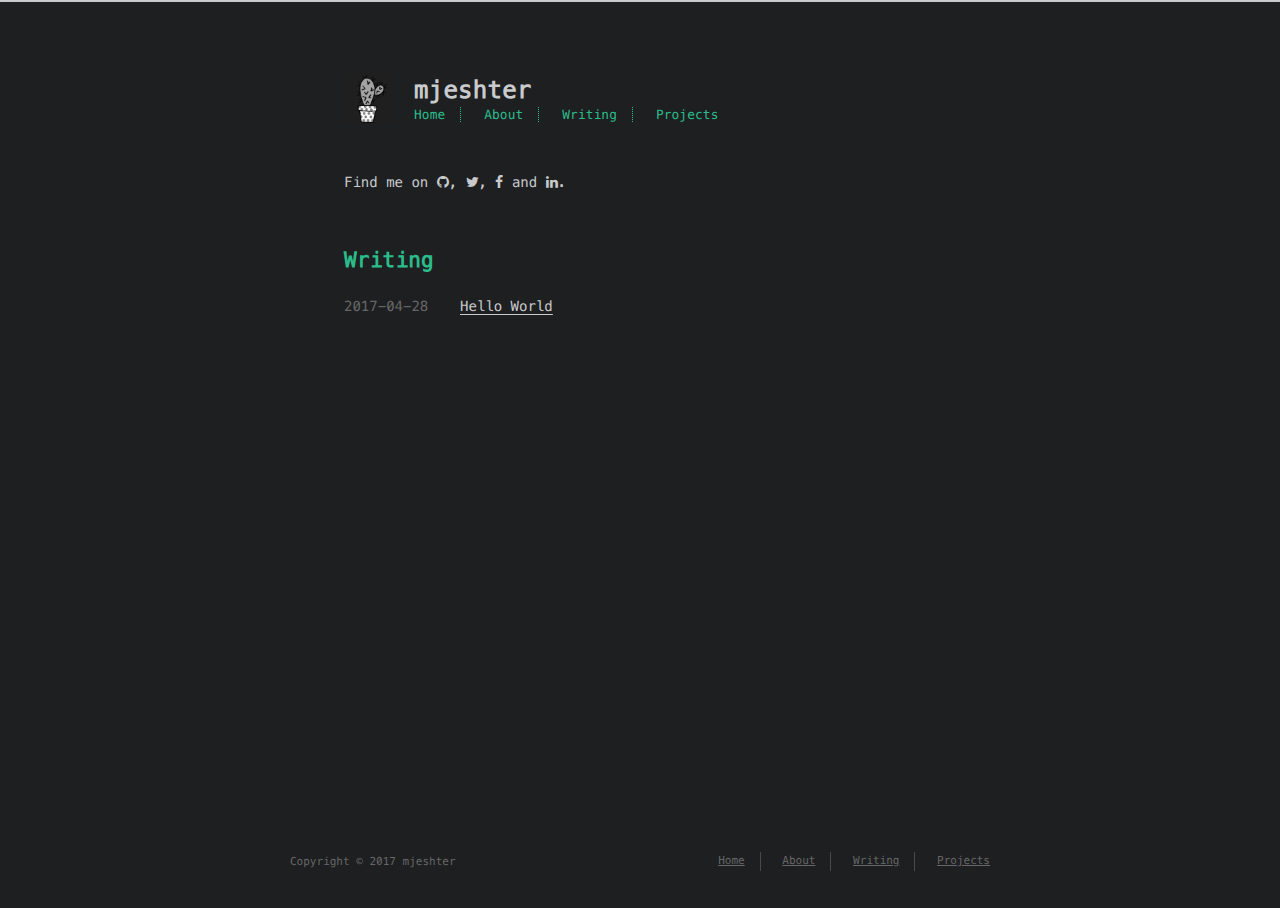
<file: index.html>
<!DOCTYPE html>
<html>
<head>
    <!-- so meta -->
    <meta charset="utf-8">
    <meta http-equiv="X-UA-Compatible" content="IE=edge">
    <meta name="HandheldFriendly" content="True">
    <meta name="viewport" content="width=device-width, initial-scale=1, maximum-scale=1" />
    <meta property="og:type" content="website">
<meta property="og:title" content="mjeshter">
<meta property="og:url" content="https://mjeshter.github.io/index.html">
<meta property="og:site_name" content="mjeshter">
<meta name="twitter:card" content="summary">
<meta name="twitter:title" content="mjeshter">
    
    
        
          
              <link rel="shortcut icon" href="/images/favicon.ico">
          
        
        
          
            <link rel="icon" type="image/png" href="/images/favicon-192x192.png" sizes="192x192">
          
        
        
          
            <link rel="apple-touch-icon" sizes="180x180" href="/images/apple-touch-icon.png">
          
        
    
    <!-- title -->
    <title>mjeshter</title>
    <!-- styles -->
    <link rel="stylesheet" href="/css/style.css">
    <!-- rss -->
    
    
</head>

<body>
    
    <div class="content index width mx-auto px2 my4">
        
          <header id="header">
  <a href="/">
  
    
      <div id="logo" style="background-image: url(/images/logo.png);"></div>
    
  
    <div id="title">
      <h1>mjeshter</h1>
    </div>
  </a>
  <div id="nav">
    <ul>
      <li class="icon">
        <a href="#"><i class="fa fa-bars fa-2x"></i></a>
      </li>
       
        <li><a href="/">Home</a></li>
       
        <li><a href="/about/">About</a></li>
       
        <li><a href="/archives/">Writing</a></li>
       
        <li><a href="http://github.com/aulon">Projects</a></li>
      
    </ul>
  </div>
</header>

        
        <section id="about">
  
  <p style="display: inline">
    
      Find me on
      <ul id="sociallinks">
        
          <li><a class="icon" target="_blank" href="/" title="github"><i class="fa fa-github"></i></a></li>
        
          <li><a class="icon" target="_blank" href="/" title="twitter"><i class="fa fa-twitter"></i></a></li>
        
          <li><a class="icon" target="_blank" href="/" title="facebook"><i class="fa fa-facebook"></i></a></li>
        
          <li><a class="icon" target="_blank" href="/" title="linkedin"><i class="fa fa-linkedin"></i></a></li>
        
      </ul>.
    
  </p>
</section>

<section id="writing">
  <span class="h1"><a href="/archives">Writing</a></span>
  <ul class="post-list">
    
      
    
    
      <li class="post-item">
        
    <div class="meta">
        <time datetime="2017-04-28T17:36:53.205Z" itemprop="datePublished">2017-04-28</time>
    </div>


        <span>
    
        <a class="" href="/2017/04/28/hello-world/">Hello World</a>
    


</span>
      </li>
    
  </ul>
  
</section>



    </div>
    
    <footer id="footer">
  <div class="footer-left">
    Copyright &copy; 2017 mjeshter
  </div>
  <div class="footer-right">
    <nav>
      <ul>
         
          <li><a href="/">Home</a></li>
         
          <li><a href="/about/">About</a></li>
         
          <li><a href="/archives/">Writing</a></li>
         
          <li><a href="http://github.com/aulon">Projects</a></li>
        
      </ul>
    </nav>
  </div>
</footer>

</body>
</html>
<!-- styles -->
<link rel="stylesheet" href="/lib/font-awesome/css/font-awesome.min.css">
<link rel="stylesheet" href="/lib/meslo-LG/styles.css">
<link rel="stylesheet" href="/lib/justified-gallery/justifiedGallery.min.css">


<!-- jquery -->
<script src="/lib/jquery/jquery.min.js"></script>
<script src="/lib/justified-gallery/jquery.justifiedGallery.min.js"></script>
<script src="/js/main.js"></script>
<!-- Google Analytics -->

    <script type="text/javascript">
        (function(i,s,o,g,r,a,m) {i['GoogleAnalyticsObject']=r;i[r]=i[r]||function() {
        (i[r].q=i[r].q||[]).push(arguments)},i[r].l=1*new Date();a=s.createElement(o),
        m=s.getElementsByTagName(o)[0];a.async=1;a.src=g;m.parentNode.insertBefore(a,m)
        })(window,document,'script','//www.google-analytics.com/analytics.js','ga');
        ga('create', 'UA-86660611-1', 'auto');
        ga('send', 'pageview');
    </script>

<!-- Disqus Comments -->
</file>
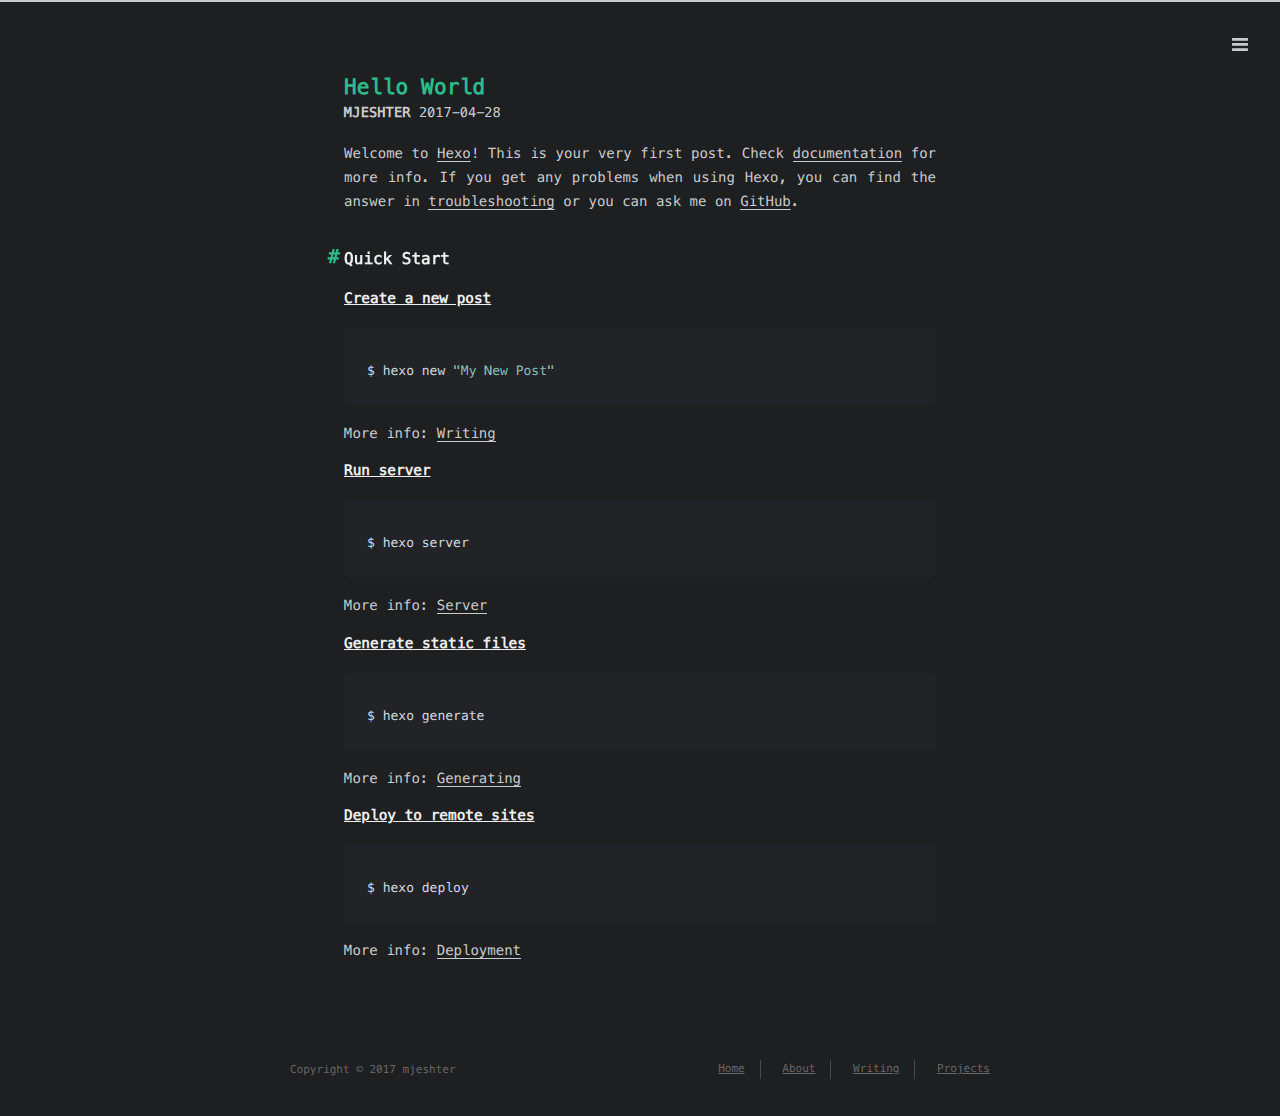
<file: 2017/04/28/hello-world/index.html>
<!DOCTYPE html>
<html>
<head>
    <!-- so meta -->
    <meta charset="utf-8">
    <meta http-equiv="X-UA-Compatible" content="IE=edge">
    <meta name="HandheldFriendly" content="True">
    <meta name="viewport" content="width=device-width, initial-scale=1, maximum-scale=1" />
    <meta name="description" content="Welcome to Hexo! This is your very first post. Check documentation for more info. If you get any problems when using Hexo, you can find the answer in troubleshooting or you can ask me on GitHub. Quick">
<meta name="keywords">
<meta property="og:type" content="article">
<meta property="og:title" content="Hello World">
<meta property="og:url" content="https://mjeshter.github.io/2017/04/28/hello-world/index.html">
<meta property="og:site_name" content="mjeshter">
<meta property="og:description" content="Welcome to Hexo! This is your very first post. Check documentation for more info. If you get any problems when using Hexo, you can find the answer in troubleshooting or you can ask me on GitHub. Quick">
<meta property="og:updated_time" content="2017-04-28T17:36:53.205Z">
<meta name="twitter:card" content="summary">
<meta name="twitter:title" content="Hello World">
<meta name="twitter:description" content="Welcome to Hexo! This is your very first post. Check documentation for more info. If you get any problems when using Hexo, you can find the answer in troubleshooting or you can ask me on GitHub. Quick">
    
    
        
          
              <link rel="shortcut icon" href="/images/favicon.ico">
          
        
        
          
            <link rel="icon" type="image/png" href="/images/favicon-192x192.png" sizes="192x192">
          
        
        
          
            <link rel="apple-touch-icon" sizes="180x180" href="/images/apple-touch-icon.png">
          
        
    
    <!-- title -->
    <title>Hello World</title>
    <!-- styles -->
    <link rel="stylesheet" href="/css/style.css">
    <!-- rss -->
    
    
</head>

<body>
    
      <div id="header-post">
  <a id="menu-icon" href="#"><i class="fa fa-bars fa-lg"></i></a>
  <a id="menu-icon-tablet" href="#"><i class="fa fa-bars fa-lg"></i></a>
  <a id="top-icon-tablet" href="#" onclick="$('html, body').animate({ scrollTop: 0 }, 'fast');" style="display:none;"><i class="fa fa-chevron-up fa-lg"></i></a>
  <span id="menu">
    <span id="nav">
      <ul>
         
          <li><a href="/">Home</a></li>
         
          <li><a href="/about/">About</a></li>
         
          <li><a href="/archives/">Writing</a></li>
         
          <li><a href="http://github.com/aulon">Projects</a></li>
        
      </ul>
    </span>
    <br/>
    <span id="actions">
      <ul>
        
        
        <li><a class="icon" href="#" onclick="$('html, body').animate({ scrollTop: 0 }, 'fast');"><i class="fa fa-chevron-up" aria-hidden="true" onmouseover='$("#i-top").toggle();' onmouseout='$("#i-top").toggle();'></i></a></li>
        <li><a class="icon" href="#"><i class="fa fa-share-alt" aria-hidden="true" onmouseover='$("#i-share").toggle();' onmouseout='$("#i-share").toggle();' onclick='$("#share").toggle();return false;'></i></a></li>
      </ul>
      <span id="i-prev" class="info" style="display:none;">Previous post</span>
      <span id="i-next" class="info" style="display:none;">Next post</span>
      <span id="i-top" class="info" style="display:none;">Back to top</span>
      <span id="i-share" class="info" style="display:none;">Share post</span>
    </span>
    <br/>
    <div id="share" style="display: none">
      <ul>
  <li><a class="icon" href="http://www.facebook.com/sharer.php?u=https://mjeshter.github.io/2017/04/28/hello-world/"><i class="fa fa-facebook " aria-hidden="true"></i></a></li>
  <li><a class="icon" href="https://twitter.com/share?url=https://mjeshter.github.io/2017/04/28/hello-world/&text=Hello World"><i class="fa fa-twitter " aria-hidden="true"></i></a></li>
  <li><a class="icon" href="http://www.linkedin.com/shareArticle?url=https://mjeshter.github.io/2017/04/28/hello-world/&title=Hello World"><i class="fa fa-linkedin " aria-hidden="true"></i></a></li>
  <li><a class="icon" href="https://pinterest.com/pin/create/bookmarklet/?url=https://mjeshter.github.io/2017/04/28/hello-world/&is_video=false&description=Hello World"><i class="fa fa-pinterest " aria-hidden="true"></i></a></li>
  <li><a class="icon" href="mailto:?subject=Hello World&body=Check out this article: https://mjeshter.github.io/2017/04/28/hello-world/"><i class="fa fa-envelope " aria-hidden="true"></i></a></li>
  <li><a class="icon" href="https://getpocket.com/save?url=https://mjeshter.github.io/2017/04/28/hello-world/&title=Hello World"><i class="fa fa-get-pocket " aria-hidden="true"></i></a></li>
  <li><a class="icon" href="http://reddit.com/submit?url=https://mjeshter.github.io/2017/04/28/hello-world/&title=Hello World"><i class="fa fa-reddit " aria-hidden="true"></i></a></li>
  <li><a class="icon" href="http://www.stumbleupon.com/submit?url=https://mjeshter.github.io/2017/04/28/hello-world/&title=Hello World"><i class="fa fa-stumbleupon " aria-hidden="true"></i></a></li>
  <li><a class="icon" href="http://digg.com/submit?url=https://mjeshter.github.io/2017/04/28/hello-world/&title=Hello World"><i class="fa fa-digg " aria-hidden="true"></i></a></li>
  <li><a class="icon" href="http://www.tumblr.com/share/link?url=https://mjeshter.github.io/2017/04/28/hello-world/&name=Hello World&description="><i class="fa fa-tumblr " aria-hidden="true"></i></a></li>
</ul>

    </div>
    <div id="toc">
      <ol class="toc"><li class="toc-item toc-level-2"><a class="toc-link" href="#Quick-Start"><span class="toc-number">1.</span> <span class="toc-text">Quick Start</span></a><ol class="toc-child"><li class="toc-item toc-level-3"><a class="toc-link" href="#Create-a-new-post"><span class="toc-number">1.1.</span> <span class="toc-text">Create a new post</span></a></li><li class="toc-item toc-level-3"><a class="toc-link" href="#Run-server"><span class="toc-number">1.2.</span> <span class="toc-text">Run server</span></a></li><li class="toc-item toc-level-3"><a class="toc-link" href="#Generate-static-files"><span class="toc-number">1.3.</span> <span class="toc-text">Generate static files</span></a></li><li class="toc-item toc-level-3"><a class="toc-link" href="#Deploy-to-remote-sites"><span class="toc-number">1.4.</span> <span class="toc-text">Deploy to remote sites</span></a></li></ol></li></ol>
    </div>
  </span>
</div>

    
    <div class="content index width mx-auto px2 my4">
        
        <article class="post" itemscope itemtype="http://schema.org/BlogPosting">
  <header>
    
    <h1 class="posttitle" itemprop="name headline">
        Hello World
    </h1>



    <div class="meta">
      <span class="author" itemprop="author" itemscope itemtype="http://schema.org/Person">
        <span itemprop="name">mjeshter</span>
      </span>
      
    <div class="postdate">
        <time datetime="2017-04-28T17:36:53.205Z" itemprop="datePublished">2017-04-28</time>
    </div>


      

    </div>
  </header>
  

  <div class="content" itemprop="articleBody">
    <p>Welcome to <a href="https://hexo.io/" target="_blank" rel="external">Hexo</a>! This is your very first post. Check <a href="https://hexo.io/docs/" target="_blank" rel="external">documentation</a> for more info. If you get any problems when using Hexo, you can find the answer in <a href="https://hexo.io/docs/troubleshooting.html" target="_blank" rel="external">troubleshooting</a> or you can ask me on <a href="https://github.com/hexojs/hexo/issues" target="_blank" rel="external">GitHub</a>.</p>
<h2 id="Quick-Start"><a href="#Quick-Start" class="headerlink" title="Quick Start"></a>Quick Start</h2><h3 id="Create-a-new-post"><a href="#Create-a-new-post" class="headerlink" title="Create a new post"></a>Create a new post</h3><figure class="highlight bash"><table><tr><td class="gutter"><pre><div class="line">1</div></pre></td><td class="code"><pre><div class="line">$ hexo new <span class="string">"My New Post"</span></div></pre></td></tr></table></figure>
<p>More info: <a href="https://hexo.io/docs/writing.html" target="_blank" rel="external">Writing</a></p>
<h3 id="Run-server"><a href="#Run-server" class="headerlink" title="Run server"></a>Run server</h3><figure class="highlight bash"><table><tr><td class="gutter"><pre><div class="line">1</div></pre></td><td class="code"><pre><div class="line">$ hexo server</div></pre></td></tr></table></figure>
<p>More info: <a href="https://hexo.io/docs/server.html" target="_blank" rel="external">Server</a></p>
<h3 id="Generate-static-files"><a href="#Generate-static-files" class="headerlink" title="Generate static files"></a>Generate static files</h3><figure class="highlight bash"><table><tr><td class="gutter"><pre><div class="line">1</div></pre></td><td class="code"><pre><div class="line">$ hexo generate</div></pre></td></tr></table></figure>
<p>More info: <a href="https://hexo.io/docs/generating.html" target="_blank" rel="external">Generating</a></p>
<h3 id="Deploy-to-remote-sites"><a href="#Deploy-to-remote-sites" class="headerlink" title="Deploy to remote sites"></a>Deploy to remote sites</h3><figure class="highlight bash"><table><tr><td class="gutter"><pre><div class="line">1</div></pre></td><td class="code"><pre><div class="line">$ hexo deploy</div></pre></td></tr></table></figure>
<p>More info: <a href="https://hexo.io/docs/deployment.html" target="_blank" rel="external">Deployment</a></p>

  </div>
</article>



    </div>
    
      <div id="footer-post-container">
  <div id="footer-post">

    <div id="nav-footer" style="display: none">
      <ul>
         
          <li><a href="/">Home</a></li>
         
          <li><a href="/about/">About</a></li>
         
          <li><a href="/archives/">Writing</a></li>
         
          <li><a href="http://github.com/aulon">Projects</a></li>
        
      </ul>
    </div>

    <div id="toc-footer" style="display: none">
      <ol class="toc"><li class="toc-item toc-level-2"><a class="toc-link" href="#Quick-Start"><span class="toc-number">1.</span> <span class="toc-text">Quick Start</span></a><ol class="toc-child"><li class="toc-item toc-level-3"><a class="toc-link" href="#Create-a-new-post"><span class="toc-number">1.1.</span> <span class="toc-text">Create a new post</span></a></li><li class="toc-item toc-level-3"><a class="toc-link" href="#Run-server"><span class="toc-number">1.2.</span> <span class="toc-text">Run server</span></a></li><li class="toc-item toc-level-3"><a class="toc-link" href="#Generate-static-files"><span class="toc-number">1.3.</span> <span class="toc-text">Generate static files</span></a></li><li class="toc-item toc-level-3"><a class="toc-link" href="#Deploy-to-remote-sites"><span class="toc-number">1.4.</span> <span class="toc-text">Deploy to remote sites</span></a></li></ol></li></ol>
    </div>

    <div id="share-footer" style="display: none">
      <ul>
  <li><a class="icon" href="http://www.facebook.com/sharer.php?u=https://mjeshter.github.io/2017/04/28/hello-world/"><i class="fa fa-facebook fa-lg" aria-hidden="true"></i></a></li>
  <li><a class="icon" href="https://twitter.com/share?url=https://mjeshter.github.io/2017/04/28/hello-world/&text=Hello World"><i class="fa fa-twitter fa-lg" aria-hidden="true"></i></a></li>
  <li><a class="icon" href="http://www.linkedin.com/shareArticle?url=https://mjeshter.github.io/2017/04/28/hello-world/&title=Hello World"><i class="fa fa-linkedin fa-lg" aria-hidden="true"></i></a></li>
  <li><a class="icon" href="https://pinterest.com/pin/create/bookmarklet/?url=https://mjeshter.github.io/2017/04/28/hello-world/&is_video=false&description=Hello World"><i class="fa fa-pinterest fa-lg" aria-hidden="true"></i></a></li>
  <li><a class="icon" href="mailto:?subject=Hello World&body=Check out this article: https://mjeshter.github.io/2017/04/28/hello-world/"><i class="fa fa-envelope fa-lg" aria-hidden="true"></i></a></li>
  <li><a class="icon" href="https://getpocket.com/save?url=https://mjeshter.github.io/2017/04/28/hello-world/&title=Hello World"><i class="fa fa-get-pocket fa-lg" aria-hidden="true"></i></a></li>
  <li><a class="icon" href="http://reddit.com/submit?url=https://mjeshter.github.io/2017/04/28/hello-world/&title=Hello World"><i class="fa fa-reddit fa-lg" aria-hidden="true"></i></a></li>
  <li><a class="icon" href="http://www.stumbleupon.com/submit?url=https://mjeshter.github.io/2017/04/28/hello-world/&title=Hello World"><i class="fa fa-stumbleupon fa-lg" aria-hidden="true"></i></a></li>
  <li><a class="icon" href="http://digg.com/submit?url=https://mjeshter.github.io/2017/04/28/hello-world/&title=Hello World"><i class="fa fa-digg fa-lg" aria-hidden="true"></i></a></li>
  <li><a class="icon" href="http://www.tumblr.com/share/link?url=https://mjeshter.github.io/2017/04/28/hello-world/&name=Hello World&description="><i class="fa fa-tumblr fa-lg" aria-hidden="true"></i></a></li>
</ul>

    </div>

    <div id="actions-footer">
      <ul>
        <li id="toc"><a class="icon" href="#" onclick='$("#toc-footer").toggle();return false;'><i class="fa fa-list fa-lg" aria-hidden="true"></i> TOC</a></li>
        <li id="share"><a class="icon" href="#" onclick='$("#share-footer").toggle();return false;'><i class="fa fa-share-alt fa-lg" aria-hidden="true"></i> Share</a></li>
        <li id="top" style="display:none"><a class="icon" href="#" onclick="$('html, body').animate({ scrollTop: 0 }, 'fast');"><i class="fa fa-chevron-up fa-lg" aria-hidden="true"></i> Top</a></li>
        <li id="menu"><a class="icon" href="#" onclick='$("#nav-footer").toggle();return false;'><i class="fa fa-bars fa-lg" aria-hidden="true"></i> Menu</a></li>
      </ul>
    </div>

  </div>
</div>

    
    <footer id="footer">
  <div class="footer-left">
    Copyright &copy; 2017 mjeshter
  </div>
  <div class="footer-right">
    <nav>
      <ul>
         
          <li><a href="/">Home</a></li>
         
          <li><a href="/about/">About</a></li>
         
          <li><a href="/archives/">Writing</a></li>
         
          <li><a href="http://github.com/aulon">Projects</a></li>
        
      </ul>
    </nav>
  </div>
</footer>

</body>
</html>
<!-- styles -->
<link rel="stylesheet" href="/lib/font-awesome/css/font-awesome.min.css">
<link rel="stylesheet" href="/lib/meslo-LG/styles.css">
<link rel="stylesheet" href="/lib/justified-gallery/justifiedGallery.min.css">


<!-- jquery -->
<script src="/lib/jquery/jquery.min.js"></script>
<script src="/lib/justified-gallery/jquery.justifiedGallery.min.js"></script>
<script src="/js/main.js"></script>
<!-- Google Analytics -->

    <script type="text/javascript">
        (function(i,s,o,g,r,a,m) {i['GoogleAnalyticsObject']=r;i[r]=i[r]||function() {
        (i[r].q=i[r].q||[]).push(arguments)},i[r].l=1*new Date();a=s.createElement(o),
        m=s.getElementsByTagName(o)[0];a.async=1;a.src=g;m.parentNode.insertBefore(a,m)
        })(window,document,'script','//www.google-analytics.com/analytics.js','ga');
        ga('create', 'UA-86660611-1', 'auto');
        ga('send', 'pageview');
    </script>

<!-- Disqus Comments -->
</file>
<file: css/style.css>
<<<<<<< HEAD
.inline {
  display: inline;
}
.block {
  display: block;
}
.inline-block {
  display: inline-block;
}
.table {
  display: table;
}
.table-cell {
  display: table-cell;
}
.overflow-hidden {
  overflow: hidden;
}
.overflow-scroll {
  overflow: scroll;
}
.overflow-auto {
  overflow: auto;
}
.clearfix:before,
.clearfix:after {
  content: " ";
  display: table;
}
.clearfix:after {
  clear: both;
}
.left {
  float: left;
}
.right {
  float: right;
}
.fit {
  max-width: 100%;
}
.truncate {
  display: inline-block;
  white-space: nowrap;
  overflow: hidden;
  text-overflow: ellipsis;
}
.max-width-1 {
  max-width: 24rem;
}
.max-width-2 {
  max-width: 32rem;
}
.max-width-3 {
  max-width: 48rem;
}
.max-width-4 {
  max-width: 64rem;
}
.border-box {
  box-sizing: border-box;
}
.m0 {
  margin: 0;
}
.mt0 {
  margin-top: 0;
}
.mr0 {
  margin-right: 0;
}
.mb0 {
  margin-bottom: 0;
}
.ml0 {
  margin-left: 0;
}
.mx0 {
  margin-left: 0;
  margin-right: 0;
}
.my0 {
  margin-top: 0;
  margin-bottom: 0;
}
.m1 {
  margin: 0.5rem;
}
.mt1 {
  margin-top: 0.5rem;
}
.mr1 {
  margin-right: 0.5rem;
}
.mb1 {
  margin-bottom: 0.5rem;
}
.ml1 {
  margin-left: 0.5rem;
}
.mx1 {
  margin-left: 0.5rem;
  margin-right: 0.5rem;
}
.my1 {
  margin-top: 0.5rem;
  margin-bottom: 0.5rem;
}
.m2 {
  margin: 1rem;
}
.mt2 {
  margin-top: 1rem;
}
.mr2 {
  margin-right: 1rem;
}
.mb2 {
  margin-bottom: 1rem;
}
.ml2 {
  margin-left: 1rem;
}
.mx2 {
  margin-left: 1rem;
  margin-right: 1rem;
}
.my2 {
  margin-top: 1rem;
  margin-bottom: 1rem;
}
.m3 {
  margin: 2rem;
}
.mt3 {
  margin-top: 2rem;
}
.mr3 {
  margin-right: 2rem;
}
.mb3 {
  margin-bottom: 2rem;
}
.ml3 {
  margin-left: 2rem;
}
.mx3 {
  margin-left: 2rem;
  margin-right: 2rem;
}
.my3 {
  margin-top: 2rem;
  margin-bottom: 2rem;
}
.m4 {
  margin: 4rem;
}
.mt4 {
  margin-top: 4rem;
}
.mr4 {
  margin-right: 4rem;
}
.mb4 {
  margin-bottom: 4rem;
}
.ml4 {
  margin-left: 4rem;
}
.mx4 {
  margin-left: 4rem;
  margin-right: 4rem;
}
.my4 {
  margin-top: 4rem;
  margin-bottom: 4rem;
}
.mxn1 {
  margin-left: -0.5rem;
  margin-right: -0.5rem;
}
.mxn2 {
  margin-left: -1rem;
  margin-right: -1rem;
}
.mxn3 {
  margin-left: -2rem;
  margin-right: -2rem;
}
.mxn4 {
  margin-left: -4rem;
  margin-right: -4rem;
}
.ml-auto {
  margin-left: auto;
}
.mr-auto {
  margin-right: auto;
}
.mx-auto {
  margin-left: auto;
  margin-right: auto;
}
.p0 {
  padding: 0;
}
.pt0 {
  padding-top: 0;
}
.pr0 {
  padding-right: 0;
}
.pb0 {
  padding-bottom: 0;
}
.pl0 {
  padding-left: 0;
}
.px0 {
  padding-left: 0;
  padding-right: 0;
}
.py0 {
  padding-top: 0;
  padding-bottom: 0;
}
.p1 {
  padding: 0.5rem;
}
.pt1 {
  padding-top: 0.5rem;
}
.pr1 {
  padding-right: 0.5rem;
}
.pb1 {
  padding-bottom: 0.5rem;
}
.pl1 {
  padding-left: 0.5rem;
}
.py1 {
  padding-top: 0.5rem;
  padding-bottom: 0.5rem;
}
.px1 {
  padding-left: 0.5rem;
  padding-right: 0.5rem;
}
.p2 {
  padding: 1rem;
}
.pt2 {
  padding-top: 1rem;
}
.pr2 {
  padding-right: 1rem;
}
.pb2 {
  padding-bottom: 1rem;
}
.pl2 {
  padding-left: 1rem;
}
.py2 {
  padding-top: 1rem;
  padding-bottom: 1rem;
}
.px2 {
  padding-left: 1rem;
  padding-right: 1rem;
}
.p3 {
  padding: 2rem;
}
.pt3 {
  padding-top: 2rem;
}
.pr3 {
  padding-right: 2rem;
}
.pb3 {
  padding-bottom: 2rem;
}
.pl3 {
  padding-left: 2rem;
}
.py3 {
  padding-top: 2rem;
  padding-bottom: 2rem;
}
.px3 {
  padding-left: 2rem;
  padding-right: 2rem;
}
.p4 {
  padding: 4rem;
}
.pt4 {
  padding-top: 4rem;
}
.pr4 {
  padding-right: 4rem;
}
.pb4 {
  padding-bottom: 4rem;
}
.pl4 {
  padding-left: 4rem;
}
.py4 {
  padding-top: 4rem;
  padding-bottom: 4rem;
}
.px4 {
  padding-left: 4rem;
  padding-right: 4rem;
}
.content h1,
.content .h1 {
  letter-spacing: 0.01em;
  font-size: 1.5em;
  font-style: normal;
  font-weight: 700;
  color: #2bbc8a;
  margin-top: 3rem;
  margin-bottom: 1rem;
  display: block;
  -moz-osx-font-smoothing: grayscale;
  -webkit-font-smoothing: antialiased;
}
.content h2,
.content .h2 {
  position: relative;
  font-size: 1rem;
  font-weight: bold;
  text-transform: none;
  letter-spacing: normal;
  margin-top: 2rem;
  margin-bottom: 0.5rem;
  color: #eee;
  display: block;
}
.content h3 {
  font-size: 0.9rem;
  font-weight: bold;
  text-decoration: underline;
  color: #eee;
}
.content h4,
.content h5,
.content h6 {
  font-size: 0.9rem;
  font-weight: normal;
  color: #ccc;
  border-bottom: 1px dashed #ccc;
  display: inline;
  text-decoration: none;
}
.content h3,
.content h4,
.content h5,
.content h6 {
  margin-top: 0.9rem;
  margin-bottom: 0.5rem;
}
.content hr {
  border: 1px dashed #ccc;
}
.content strong {
  font-weight: bold;
}
.content em,
.content cite {
  font-style: italic;
}
.content sup,
.content sub {
  font-size: 0.75em;
  line-height: 0;
  position: relative;
  vertical-align: baseline;
}
.content sup {
  top: -0.5em;
}
.content sub {
  bottom: -0.2em;
}
.content small {
  font-size: 0.85em;
}
.content acronym,
.content abbr {
  border-bottom: 1px dotted;
}
.content ul,
.content ol,
.content dl {
  line-height: 1.725;
}
.content ul ul,
.content ol ul,
.content ul ol,
.content ol ol {
  margin-top: 0;
  margin-bottom: 0;
}
.content ol {
  list-style: decimal;
}
.content dt {
  font-weight: bold;
}
.content table {
  width: 100%;
  font-size: 12px;
  border-collapse: collapse;
  text-align: left;
}
.content th {
  font-size: 13px;
  font-weight: bold;
  color: #eee;
  border-bottom: 1px dashed #ccc;
  padding: 8px 8px;
}
.content td {
  border-bottom: none;
  padding: 9px 8px 0px 8px;
}
*,
*:before,
*:after {
  box-sizing: border-box;
}
html {
  height: 100%;
  border-top: 2px solid #c9cacc;
  -webkit-text-size-adjust: 100%;
  -ms-text-size-adjust: 100%;
}
body {
  color: #c9cacc;
  background-color: #1d1f21;
  font-size: 14px;
  font-family: "Menlo", "Meslo LG", monospace;
  font-weight: 400;
  line-height: 1.725;
  text-rendering: geometricPrecision;
  min-height: 100%;
  display: flex;
  flex-direction: column;
  -moz-osx-font-smoothing: grayscale;
  -webkit-font-smoothing: antialiased;
}
.content {
  flex: 1;
}
.content p {
  -moz-hyphens: auto;
  -ms-hyphens: auto;
  -webkit-hyphens: auto;
  hyphens: auto;
}
.content pre,
.content code {
  -moz-hyphens: manual;
  -ms-hyphens: manual;
  -webkit-hyphens: manual;
  hyphens: manual;
}
.content a {
  text-decoration: none;
  color: #c9cacc;
  background-repeat: repeat-x;
  background-position: bottom;
  background-size: 100% 6px;
  background-image: linear-gradient(transparent, transparent 5px, #c9cacc 5px, #c9cacc);
}
.content a:hover {
  background-image: linear-gradient(transparent, transparent 4px, #d480aa 4px, #d480aa);
}
.content a.icon {
  background: none;
}
.content a.icon:hover {
  color: #d480aa;
}
.content h1 a,
.content .h1 a,
.content h2 a,
.content h3 a,
.content h4 a,
.content h5 a,
.content h6 a {
  color: inherit;
  text-decoration: none;
  background: none;
}
.content h1 a:hover,
.content .h1 a:hover,
.content h2 a:hover,
.content h3 a:hover,
.content h4 a:hover,
.content h5 a:hover,
.content h6 a:hover {
  background-repeat: repeat-x;
  background-position: bottom;
  background-size: 100% 6px;
  background-image: linear-gradient(transparent, transparent 6px, #d480aa 6px, #d480aa);
}
@media (min-width: 540px) {
  .image-wrap {
    flex-direction: row;
    margin-bottom: 2rem;
  }
  .image-wrap .image-block {
    margin-right: 2rem;
    flex: 1 0 35%;
  }
  .image-wrap p {
    flex: 1 0 65%;
  }
}
.width {
  width: 100%;
  max-width: 39rem;
}
@media (max-width: 480px) {
  .px3 {
    padding-left: 1rem;
    padding-right: 1rem;
  }
  .my4 {
    margin-top: 2rem;
    margin-bottom: 2rem;
  }
}
@media (min-width: 480px) {
  p {
    text-align: justify;
  }
}
#header {
  max-width: 710px;
  width: 100%;
  margin: 0 auto 3rem auto;
}
#header h1,
#header .h1 {
  letter-spacing: 0.01em;
  font-size: 1.5rem;
  line-height: 2rem;
  font-style: normal;
  font-weight: 700;
  color: #c9cacc;
  margin-top: 0;
  margin-bottom: 0;
  -moz-osx-font-smoothing: grayscale;
  -webkit-font-smoothing: antialiased;
}
#header a {
  color: inherit;
  text-decoration: none;
  background: none;
}
#header #logo {
  display: inline-block;
  float: left;
  margin-right: 20px;
  width: 50px;
  height: 50px;
  background-repeat: no-repeat;
  background-size: 50px 50px;
  border-radius: 5px;
  -webkit-filter: grayscale(100%);
  filter: grayscale(100%);
}
#header #nav {
  letter-spacing: 0.01em;
  font-size: 0.8rem;
  font-style: normal;
  font-weight: 200;
  color: #2bbc8a;
}
#header #nav ul {
  list-style-type: none;
  margin: 0;
  padding: 0;
  line-height: 15px;
}
#header #nav ul a {
  margin-right: 15px;
  color: color-accent;
}
#header #nav ul a:hover {
  background-repeat: repeat-x;
  background-position: bottom;
  background-size: 100% 6px;
  background-image: linear-gradient(transparent, transparent 5px, #2bbc8a 5px, #2bbc8a);
}
#header #nav ul li {
  display: inline-block;
  vertical-align: middle;
  margin-right: 15px;
  border-right: 1px dotted #2bbc8a;
}
#header #nav ul .icon {
  display: none;
}
#header #nav ul li:last-child {
  border-right: 0;
  margin-right: 0;
}
#header #nav ul li:last-child a {
  margin-right: 0;
}
#header:hover #logo {
  -webkit-filter: none;
  filter: none;
}
@media screen and (max-width: 480px) {
  #header #title {
    padding-top: 9px;
    padding-bottom: 9px;
  }
  #header #nav ul a:hover {
    background: none;
  }
  #header #nav ul li {
    display: none;
    border-right: 0;
  }
  #header #nav ul li.icon {
    display: inline-block;
    position: absolute;
    top: 55px;
    right: 1rem;
  }
  #header #nav ul.responsive li {
    display: block;
  }
  #header #nav li:not(:first-child) {
    padding-top: 1rem;
    padding-left: 70px;
    font-size: 1rem;
  }
}
#header-post {
  position: fixed;
  top: 2rem;
  right: 2rem;
  display: inline-block;
  float: right;
}
#header-post a {
  color: inherit;
  text-decoration: none;
  background: none;
}
#header-post a.icon {
  background: none;
}
#header-post a.icon:hover {
  color: #d480aa;
}
#header-post ol {
  list-style-type: none;
}
#header-post ul {
  list-style-type: none;
  margin: 0;
  padding: 0;
  display: inline-block;
}
#header-post ul li {
  margin-right: 15px;
  display: inline-block;
  vertical-align: middle;
}
#header-post ul li:last-child {
  margin-right: 0;
}
#header-post #menu-icon {
  float: right;
  margin-left: 15px;
}
#header-post #menu-icon:hover {
  color: #2bbc8a;
}
#header-post #menu-icon-tablet {
  float: right;
  margin-left: 15px;
}
#header-post #menu-icon-tablet:hover {
  color: #2bbc8a;
}
#header-post #top-icon-tablet {
  margin-left: 15px;
  bottom: 2rem;
  right: 2rem;
  position: fixed;
}
#header-post #top-icon-tablet:hover {
  color: #2bbc8a;
}
#header-post .active {
  color: #2bbc8a;
}
#header-post #menu {
  visibility: hidden;
}
#header-post #nav {
  letter-spacing: 0.01em;
  font-size: 0.8rem;
  font-style: normal;
  font-weight: 200;
  color: #2bbc8a;
}
#header-post #nav ul {
  line-height: 15px;
}
#header-post #nav ul a {
  margin-right: 15px;
  color: color-accent;
}
#header-post #nav ul a:hover {
  background-repeat: repeat-x;
  background-position: bottom;
  background-size: 100% 6px;
  background-image: linear-gradient(transparent, transparent 5px, #2bbc8a 5px, #2bbc8a);
}
#header-post #nav ul li {
  border-right: 1px dotted #2bbc8a;
}
#header-post #nav ul li:last-child {
  border-right: 0;
  margin-right: 0;
}
#header-post #nav ul li:last-child a {
  margin-right: 0;
}
#header-post #actions {
  float: right;
  margin-top: 2rem;
  width: 100%;
  text-align: right;
}
#header-post #actions ul {
  display: block;
}
#header-post #actions .info {
  display: block;
  font-style: italic;
}
#header-post #share {
  clear: both;
  text-align: right;
  padding-top: 1rem;
}
#header-post #share li {
  margin: 0;
  display: block;
}
#header-post #toc {
  clear: both;
  text-align: right;
  padding-top: 1rem;
  max-width: 20em;
  float: right;
}
#header-post #toc a:hover {
  color: #d480aa;
}
#header-post #toc .toc-level-1 > .toc-link {
  display: none;
}
#header-post #toc .toc-level-2 {
  font-size: 0.8rem;
  color: #c9cacc;
}
#header-post #toc .toc-level-2:before {
  content: "#";
  color: #2bbc8a;
}
#header-post #toc .toc-level-3 {
  font-size: 0.7rem;
  color: #b3b3b3;
}
#header-post #toc .toc-level-4 {
  font-size: 0.4rem;
  color: #666;
}
#header-post #toc .toc-level-5 {
  display: none;
}
#header-post #toc .toc-level-6 {
  display: none;
}
#header-post #toc .toc-number {
  display: none;
}
@media screen and (max-width: 500px) {
  #header-post {
    display: none;
  }
}
@media screen and (max-width: 900px) {
  #header-post #menu-icon {
    display: none;
  }
  #header-post #actions {
    display: none;
  }
}
@media screen and (max-width: 1199px) {
  #header-post #toc {
    display: none;
  }
}
@media screen and (min-width: 900px) {
  #header-post #menu-icon-tablet {
    display: none !important;
  }
  #header-post #top-icon-tablet {
    display: none !important;
  }
}
@media screen and (min-width: 1199px) {
  #header-post #actions {
    width: auto;
  }
  #header-post #actions ul {
    display: inline-block;
    float: right;
  }
  #header-post #actions .info {
    float: left;
    margin-right: 2rem;
    font-style: italic;
    display: inline;
  }
}
#footer-post {
  bottom: 0;
  left: 0;
  right: 0;
  position: fixed;
  transition: opacity 0.2s;
  width: 100%;
  z-index: 5000000;
  background: #212326;
  border-top: 1px solid #666673;
}
#footer-post a {
  color: inherit;
  text-decoration: none;
  background: none;
}
#footer-post a.icon {
  background: none;
}
#footer-post a.icon:hover {
  color: #d480aa;
}
#footer-post #nav-footer {
  margin-left: 1rem;
  margin-right: 1rem;
  text-align: center;
}
#footer-post #nav-footer a {
  color: #2bbc8a;
  font-size: 1rem;
}
#footer-post #nav-footer a:hover {
  background-repeat: repeat-x;
  background-position: bottom;
  background-size: 100% 6px;
  background-image: linear-gradient(transparent, transparent 5px, #2bbc8a 5px, #2bbc8a);
}
#footer-post #nav-footer ul {
  list-style-type: none;
  margin: 0;
  padding: 0;
  display: table;
  width: 100%;
}
#footer-post #nav-footer ul li {
  display: inline-table;
  width: 20%;
  padding: 10px;
  vertical-align: middle;
}
#footer-post #actions-footer {
  text-align: center;
  margin-top: 1rem;
  margin-bottom: 1rem;
  width: 100%;
}
#footer-post #actions-footer a {
  color: #2bbc8a;
}
#footer-post #actions-footer ul {
  list-style-type: none;
  margin: 0;
  padding: 0;
  display: table;
  width: 100%;
}
#footer-post #actions-footer ul li {
  display: table-cell;
  vertical-align: middle;
}
#footer-post #share-footer {
  margin-left: 1rem;
  margin-right: 1rem;
  text-align: center;
}
#footer-post #share-footer ul {
  list-style-type: none;
  margin: 0;
  padding: 0;
  display: table;
  width: 100%;
}
#footer-post #share-footer ul li {
  display: inline-table;
  width: 20%;
  padding: 10px;
  vertical-align: middle;
}
#footer-post #toc-footer {
  clear: both;
  text-align: left;
  padding-top: 1rem;
}
#footer-post #toc-footer ol {
  list-style-type: none;
  padding-left: 20px;
}
#footer-post #toc-footer ol li {
  line-height: 30px;
}
#footer-post #toc-footer a:hover {
  color: #d480aa;
}
#footer-post #toc-footer .toc-level-1 > .toc-link {
  display: none;
}
#footer-post #toc-footer .toc-level-2 {
  font-size: 0.8rem;
  color: #c9cacc;
}
#footer-post #toc-footer .toc-level-2:before {
  content: "#";
  color: #2bbc8a;
}
#footer-post #toc-footer .toc-level-3 {
  font-size: 0.7rem;
  color: #b3b3b3;
  color: #666;
  line-height: 15px;
}
#footer-post #toc-footer .toc-level-4 {
  display: none;
}
#footer-post #toc-footer .toc-level-5 {
  display: none;
}
#footer-post #toc-footer .toc-level-6 {
  display: none;
}
#footer-post #toc-footer .toc-number {
  display: none;
}
@media screen and (min-width: 500px) {
  #footer-post-container {
    display: none;
  }
}
#sociallinks {
  display: inline-block;
  list-style: none;
  padding: 0;
  margin: 0;
}
#sociallinks li {
  display: inline-block;
}
#sociallinks li:after {
  content: ", ";
}
#sociallinks li:last-child:after {
  content: "";
}
#sociallinks li:nth-last-child(2):after {
  content: " and ";
}
.post-list {
  padding: 0;
}
.post-list .post-item {
  list-style-type: none;
  margin-left: 0;
  margin-bottom: 1rem;
}
.post-list .post-item .meta {
  display: block;
  font-size: 14px;
  color: #666;
  min-width: 100px;
  margin-right: 16px;
}
@media (min-width: 480px) {
  .post-list .post-item {
    display: flex;
    margin-bottom: 5px;
  }
  .post-list .post-item .meta {
    text-align: left;
  }
}
.project-list {
  padding: 0;
  list-style: none;
}
.project-list .project-item {
  margin-bottom: 5px;
}
article header .posttitle {
  margin-top: 0;
  margin-bottom: 0;
  text-transform: none;
  font-size: 1.5em;
  line-height: 1.25;
}
article header .meta {
  margin-top: 0;
  margin-bottom: 1rem;
}
article header .meta * {
  color: #ccc;
  font-size: 0.85rem;
}
article header .author {
  text-transform: uppercase;
  letter-spacing: 0.01em;
  font-weight: 700;
}
article header .postdate {
  display: inline;
}
article .content h2:before {
  content: "#";
  color: #2bbc8a;
  position: absolute;
  left: -1rem;
  top: -4px;
  font-size: 1.2rem;
  font-weight: bold;
}
article .content img,
article .content video {
  max-width: 100%;
  height: auto;
  display: block;
  margin: auto;
}
article .content .video-container {
  position: relative;
  padding-top: 56.25%;
  height: 0;
  overflow: hidden;
}
article .content .video-container iframe,
article .content .video-container object,
article .content .video-container embed {
  position: absolute;
  top: 0;
  left: 0;
  width: 100%;
  height: 100%;
  margin-top: 0;
}
article .content blockquote {
  background: inherit;
  color: #ccffb6;
  border-left: 0px solid #ccc;
  margin: 1rem 10px;
  padding: 0.5em 10px;
  quotes: "\201C" "\201D" "\2018" "\2019";
}
article .content blockquote p {
  margin: 0;
}
article .content blockquote:before {
  color: #ccffb6;
  content: "\201C";
  font-size: 2em;
  line-height: 0.1em;
  margin-right: 0.25em;
  vertical-align: -0.4em;
}
article .content blockquote footer {
  color: #666;
  font-size: 11px;
  margin: line-height 0;
}
article .content blockquote footer a {
  color: #666;
  background-image: linear-gradient(transparent, transparent 5px, #666 5px, #666);
}
article .content blockquote footer a:hover {
  color: #999;
  background-image: linear-gradient(transparent, transparent 4px, #999 4px, #999);
}
article .content blockquote footer cite:before {
  content: "—";
  padding: 0 0.5em;
}
article .content .pullquote {
  text-align: left;
  width: 45%;
  margin: 0;
}
article .content .pullquote.left {
  margin-left: 0.5em;
  margin-right: 1em;
}
article .content .pullquote.right {
  margin-right: 0.5em;
  margin-left: 1em;
}
article .content .caption {
  color: color-grey;
  display: block;
  font-size: 0.9em;
  margin-top: 0.5em;
  position: relative;
  text-align: center;
}
.posttitle {
  text-transform: none;
  font-size: 1.5em;
  line-height: 1.25;
}
.article-tag .tag-link:before {
  content: "#";
}
@media (min-width: 480px) {
  .article-tag {
    display: inline;
  }
  .article-tag:before {
    content: "|";
  }
}
#archive .post-list {
  padding: 0;
}
#archive .post-list .post-item {
  list-style-type: none;
  margin-left: 0;
  margin-bottom: 1rem;
}
#archive .post-list .post-item .meta {
  display: block;
  font-size: 14px;
  color: #666;
  min-width: 100px;
  margin-right: 16px;
}
@media (min-width: 480px) {
  #archive .post-list .post-item {
    display: flex;
    margin-left: 1rem;
    margin-bottom: 5px;
  }
  #archive .post-list .post-item .meta {
    text-align: left;
  }
}
.blog-post-comments {
  margin-top: 4rem;
}
#footer {
  padding-top: 10px;
  padding-bottom: 10px;
  color: #666;
  font-size: 11px;
  max-width: 700px;
  width: 100%;
  margin: 0 auto 1rem auto;
  vertical-align: top;
  text-align: center;
}
#footer ul {
  margin: 0;
  padding: 0;
  list-style: none;
}
#footer li {
  display: inline-block;
  vertical-align: middle;
  margin-right: 15px;
  border-right: 1px solid #4a4a4a;
}
#footer li a {
  margin-right: 15px;
}
#footer li:last-child {
  border-right: 0;
  margin-right: 0;
}
#footer li:last-child a {
  margin-right: 0;
}
#footer a {
  color: #666;
}
#footer a:hover {
  color: #999;
}
#footer .footer-left {
  height: 20px;
  line-height: 20px;
  vertical-align: middle;
}
@media (min-width: 39rem) {
  #footer {
    padding-top: 20px;
    padding-bottom: 20px;
  }
  #footer .footer-left {
    float: left;
  }
  #footer .footer-right {
    float: right;
  }
}
.pagination {
  display: inline-block;
  margin-top: 2rem;
  text-align: center;
  width: 100%;
}
.pagination .page-number {
  color: #c9cacc;
  font-size: 0.8rem;
}
.pagination a {
  color: #c9cacc;
  padding: 4px 6px;
  text-decoration: none;
  border-radius: 5px;
  background-color: #2bbc8a;
  background-image: none;
}
.pagination a:hover {
  background-image: none;
}
.pagination a:hover:not(.active) {
  color: #eee;
}
.highlight {
  color: #d1d9e1;
  background: #474949;
}
.highlight .code .comment,
.highlight .code .quote {
  color: #969896;
  font-style: italic;
}
.highlight .code .keyword,
.highlight .code .selector-tag,
.highlight .code .literal,
.highlight .code .type,
.highlight .code .addition {
  color: #c9c;
}
.highlight .code .number,
.highlight .code .selector-attr,
.highlight .code .selector-pseudo {
  color: #f99157;
}
.highlight .code .string,
.highlight .code .doctag,
.highlight .code .regexp {
  color: #8abeb7;
}
.highlight .code .title,
.highlight .code .name,
.highlight .code .section,
.highlight .code .built_in {
  color: #b5bd68;
}
.highlight .code .variable,
.highlight .code .template-variable,
.highlight .code .selector-id,
.highlight .code .class .title {
  color: #fc6;
}
.highlight .code .section,
.highlight .code .name,
.highlight .code .strong {
  font-weight: bold;
}
.highlight .code .symbol,
.highlight .code .bullet,
.highlight .code .subst,
.highlight .code .meta,
.highlight .code .link {
  color: #f99157;
}
.highlight .code .deletion {
  color: #dc322f;
}
.highlight .code .formula {
  background: #eee8d5;
}
.highlight .code .attr,
.highlight .code .attribute {
  color: #81a2be;
}
.highlight .code .emphasis {
  font-style: italic;
}
pre {
  font-family: "Menlo", "Meslo LG", monospace;
  font-size: 13px;
  padding: 10px 15px;
  padding-bottom: 0;
  line-height: 22px;
  -webkit-border-radius: 4px;
  border-radius: 4px;
  border: 1px dotted #666;
  overflow-x: auto;
}
code {
  -webkit-border-radius: 2px;
  border-radius: 2px;
  border: 1px dotted #666;
  padding: 0 5px;
}
pre code {
  border: none;
  display: block;
  padding: 0;
}
.highlight {
  font-family: "Menlo", "Meslo LG", monospace;
  background: #212326;
  -webkit-border-radius: 4px;
  border-radius: 4px;
  padding: 10px 15px;
  overflow-x: auto;
  margin: 1rem 0 1rem 0;
}
.highlight figcaption {
  zoom: 1;
  margin: -5px 0 5px;
  font-size: 0.9em;
  color: #999;
}
.highlight figcaption a {
  float: right;
}
.highlight figcaption:before,
.highlight figcaption content: "" {
  display: table;
}
.highlight figcaption:after {
  clear: both;
}
.highlight pre {
  padding: 0;
  border: none;
  background: none;
}
.highlight table {
  width: auto;
}
.highlight td.gutter {
  text-align: right;
  padding-right: 20px;
  display: none;
=======
body {
  width: 100%;
}
body:before,
body:after {
  content: "";
  display: table;
}
body:after {
  clear: both;
}
html,
body,
div,
span,
applet,
object,
iframe,
h1,
h2,
h3,
h4,
h5,
h6,
p,
blockquote,
pre,
a,
abbr,
acronym,
address,
big,
cite,
code,
del,
dfn,
em,
img,
ins,
kbd,
q,
s,
samp,
small,
strike,
strong,
sub,
sup,
tt,
var,
dl,
dt,
dd,
ol,
ul,
li,
fieldset,
form,
label,
legend,
table,
caption,
tbody,
tfoot,
thead,
tr,
th,
td {
  margin: 0;
  padding: 0;
  border: 0;
  outline: 0;
  font-weight: inherit;
  font-style: inherit;
  font-family: inherit;
  font-size: 100%;
  vertical-align: baseline;
}
body {
  line-height: 1;
  color: #000;
  background: #fff;
}
ol,
ul {
  list-style: none;
}
table {
  border-collapse: separate;
  border-spacing: 0;
  vertical-align: middle;
}
caption,
th,
td {
  text-align: left;
  font-weight: normal;
  vertical-align: middle;
}
a img {
  border: none;
}
input,
button {
  margin: 0;
  padding: 0;
}
input::-moz-focus-inner,
button::-moz-focus-inner {
  border: 0;
  padding: 0;
}
@font-face {
  font-family: FontAwesome;
  font-style: normal;
  font-weight: normal;
  src: url("fonts/fontawesome-webfont.eot?v=#4.0.3");
  src: url("fonts/fontawesome-webfont.eot?#iefix&v=#4.0.3") format("embedded-opentype"), url("fonts/fontawesome-webfont.woff?v=#4.0.3") format("woff"), url("fonts/fontawesome-webfont.ttf?v=#4.0.3") format("truetype"), url("fonts/fontawesome-webfont.svg#fontawesomeregular?v=#4.0.3") format("svg");
}
html,
body,
#container {
  height: 100%;
}
body {
  background: #eee;
  font: 14px "Helvetica Neue", Helvetica, Arial, sans-serif;
  -webkit-text-size-adjust: 100%;
}
.outer {
  max-width: 1220px;
  margin: 0 auto;
  padding: 0 20px;
}
.outer:before,
.outer:after {
  content: "";
  display: table;
}
.outer:after {
  clear: both;
}
.inner {
  display: inline;
  float: left;
  width: 98.33333333333333%;
  margin: 0 0.833333333333333%;
}
.left,
.alignleft {
  float: left;
}
.right,
.alignright {
  float: right;
}
.clear {
  clear: both;
}
#container {
  position: relative;
}
.mobile-nav-on {
  overflow: hidden;
}
#wrap {
  height: 100%;
  width: 100%;
  position: absolute;
  top: 0;
  left: 0;
  -webkit-transition: 0.2s ease-out;
  -moz-transition: 0.2s ease-out;
  -ms-transition: 0.2s ease-out;
  transition: 0.2s ease-out;
  z-index: 1;
  background: #eee;
}
.mobile-nav-on #wrap {
  left: 280px;
}
@media screen and (min-width: 768px) {
  #main {
    display: inline;
    float: left;
    width: 73.33333333333333%;
    margin: 0 0.833333333333333%;
  }
}
.article-date,
.article-category-link,
.archive-year,
.widget-title {
  text-decoration: none;
  text-transform: uppercase;
  letter-spacing: 2px;
  color: #999;
  margin-bottom: 1em;
  margin-left: 5px;
  line-height: 1em;
  text-shadow: 0 1px #fff;
  font-weight: bold;
}
.article-inner,
.archive-article-inner {
  background: #fff;
  -webkit-box-shadow: 1px 2px 3px #ddd;
  box-shadow: 1px 2px 3px #ddd;
  border: 1px solid #ddd;
  border-radius: 3px;
}
.article-entry h1,
.widget h1 {
  font-size: 2em;
}
.article-entry h2,
.widget h2 {
  font-size: 1.5em;
}
.article-entry h3,
.widget h3 {
  font-size: 1.3em;
}
.article-entry h4,
.widget h4 {
  font-size: 1.2em;
}
.article-entry h5,
.widget h5 {
  font-size: 1em;
}
.article-entry h6,
.widget h6 {
  font-size: 1em;
  color: #999;
}
.article-entry hr,
.widget hr {
  border: 1px dashed #ddd;
}
.article-entry strong,
.widget strong {
  font-weight: bold;
}
.article-entry em,
.widget em,
.article-entry cite,
.widget cite {
  font-style: italic;
}
.article-entry sup,
.widget sup,
.article-entry sub,
.widget sub {
  font-size: 0.75em;
  line-height: 0;
  position: relative;
  vertical-align: baseline;
}
.article-entry sup,
.widget sup {
  top: -0.5em;
}
.article-entry sub,
.widget sub {
  bottom: -0.2em;
}
.article-entry small,
.widget small {
  font-size: 0.85em;
}
.article-entry acronym,
.widget acronym,
.article-entry abbr,
.widget abbr {
  border-bottom: 1px dotted;
}
.article-entry ul,
.widget ul,
.article-entry ol,
.widget ol,
.article-entry dl,
.widget dl {
  margin: 0 20px;
  line-height: 1.6em;
}
.article-entry ul ul,
.widget ul ul,
.article-entry ol ul,
.widget ol ul,
.article-entry ul ol,
.widget ul ol,
.article-entry ol ol,
.widget ol ol {
  margin-top: 0;
  margin-bottom: 0;
}
.article-entry ul,
.widget ul {
  list-style: disc;
}
.article-entry ol,
.widget ol {
  list-style: decimal;
}
.article-entry dt,
.widget dt {
  font-weight: bold;
}
#header {
  height: 300px;
  position: relative;
  border-bottom: 1px solid #ddd;
}
#header:before,
#header:after {
  content: "";
  position: absolute;
  left: 0;
  right: 0;
  height: 40px;
}
#header:before {
  top: 0;
  background: -webkit-linear-gradient(rgba(0,0,0,0.2), transparent);
  background: -moz-linear-gradient(rgba(0,0,0,0.2), transparent);
  background: -ms-linear-gradient(rgba(0,0,0,0.2), transparent);
  background: linear-gradient(rgba(0,0,0,0.2), transparent);
}
#header:after {
  bottom: 0;
  background: -webkit-linear-gradient(transparent, rgba(0,0,0,0.2));
  background: -moz-linear-gradient(transparent, rgba(0,0,0,0.2));
  background: -ms-linear-gradient(transparent, rgba(0,0,0,0.2));
  background: linear-gradient(transparent, rgba(0,0,0,0.2));
}
#header-outer {
  height: 100%;
  position: relative;
}
#header-inner {
  position: relative;
  overflow: hidden;
}
#banner {
  position: absolute;
  top: 0;
  left: 0;
  width: 100%;
  height: 100%;
  background: url("images/banner.jpg") center #000;
  -webkit-background-size: cover;
  -moz-background-size: cover;
  background-size: cover;
  z-index: -1;
}
#header-title {
  text-align: center;
  height: 40px;
  position: absolute;
  top: 50%;
  left: 0;
  margin-top: -20px;
}
#logo,
#subtitle {
  text-decoration: none;
  color: #fff;
  font-weight: 300;
  text-shadow: 0 1px 4px rgba(0,0,0,0.3);
}
#logo {
  font-size: 40px;
  line-height: 40px;
  letter-spacing: 2px;
}
#subtitle {
  font-size: 16px;
  line-height: 16px;
  letter-spacing: 1px;
}
#subtitle-wrap {
  margin-top: 16px;
}
#main-nav {
  float: left;
  margin-left: -15px;
}
.nav-icon,
.main-nav-link {
  float: left;
  color: #fff;
  opacity: 0.6;
  text-decoration: none;
  text-shadow: 0 1px rgba(0,0,0,0.2);
  -webkit-transition: opacity 0.2s;
  -moz-transition: opacity 0.2s;
  -ms-transition: opacity 0.2s;
  transition: opacity 0.2s;
  display: block;
  padding: 20px 15px;
}
.nav-icon:hover,
.main-nav-link:hover {
  opacity: 1;
}
.nav-icon {
  font-family: FontAwesome;
  text-align: center;
  font-size: 14px;
  width: 14px;
  height: 14px;
  padding: 20px 15px;
  position: relative;
  cursor: pointer;
}
.main-nav-link {
  font-weight: 300;
  letter-spacing: 1px;
}
@media screen and (max-width: 479px) {
  .main-nav-link {
    display: none;
  }
}
#main-nav-toggle {
  display: none;
}
#main-nav-toggle:before {
  content: "\f0c9";
}
@media screen and (max-width: 479px) {
  #main-nav-toggle {
    display: block;
  }
}
#sub-nav {
  float: right;
  margin-right: -15px;
}
#nav-rss-link:before {
  content: "\f09e";
}
#nav-search-btn:before {
  content: "\f002";
}
#search-form-wrap {
  position: absolute;
  top: 15px;
  width: 150px;
  height: 30px;
  right: -150px;
  opacity: 0;
  -webkit-transition: 0.2s ease-out;
  -moz-transition: 0.2s ease-out;
  -ms-transition: 0.2s ease-out;
  transition: 0.2s ease-out;
}
#search-form-wrap.on {
  opacity: 1;
  right: 0;
}
@media screen and (max-width: 479px) {
  #search-form-wrap {
    width: 100%;
    right: -100%;
  }
}
.search-form {
  position: absolute;
  top: 0;
  left: 0;
  right: 0;
  background: #fff;
  padding: 5px 15px;
  border-radius: 15px;
  -webkit-box-shadow: 0 0 10px rgba(0,0,0,0.3);
  box-shadow: 0 0 10px rgba(0,0,0,0.3);
}
.search-form-input {
  border: none;
  background: none;
  color: #555;
  width: 100%;
  font: 13px "Helvetica Neue", Helvetica, Arial, sans-serif;
  outline: none;
}
.search-form-input::-webkit-search-results-decoration,
.search-form-input::-webkit-search-cancel-button {
  -webkit-appearance: none;
}
.search-form-submit {
  position: absolute;
  top: 50%;
  right: 10px;
  margin-top: -7px;
  font: 13px FontAwesome;
  border: none;
  background: none;
  color: #bbb;
  cursor: pointer;
}
.search-form-submit:hover,
.search-form-submit:focus {
  color: #777;
}
.article {
  margin: 50px 0;
}
.article-inner {
  overflow: hidden;
}
.article-meta:before,
.article-meta:after {
  content: "";
  display: table;
}
.article-meta:after {
  clear: both;
}
.article-date {
  float: left;
}
.article-category {
  float: left;
  line-height: 1em;
  color: #ccc;
  text-shadow: 0 1px #fff;
  margin-left: 8px;
}
.article-category:before {
  content: "\2022";
}
.article-category-link {
  margin: 0 12px 1em;
}
.article-header {
  padding: 20px 20px 0;
}
.article-title {
  text-decoration: none;
  font-size: 2em;
  font-weight: bold;
  color: #555;
  line-height: 1.1em;
  -webkit-transition: color 0.2s;
  -moz-transition: color 0.2s;
  -ms-transition: color 0.2s;
  transition: color 0.2s;
}
a.article-title:hover {
  color: #258fb8;
}
.article-entry {
  color: #555;
  padding: 0 20px;
}
.article-entry:before,
.article-entry:after {
  content: "";
  display: table;
}
.article-entry:after {
  clear: both;
}
.article-entry p,
.article-entry table {
  line-height: 1.6em;
  margin: 1.6em 0;
}
.article-entry h1,
.article-entry h2,
.article-entry h3,
.article-entry h4,
.article-entry h5,
.article-entry h6 {
  font-weight: bold;
}
.article-entry h1,
.article-entry h2,
.article-entry h3,
.article-entry h4,
.article-entry h5,
.article-entry h6 {
  line-height: 1.1em;
  margin: 1.1em 0;
}
.article-entry a {
  color: #258fb8;
  text-decoration: none;
}
.article-entry a:hover {
  text-decoration: underline;
}
.article-entry ul,
.article-entry ol,
.article-entry dl {
  margin-top: 1.6em;
  margin-bottom: 1.6em;
}
.article-entry img,
.article-entry video {
  max-width: 100%;
  height: auto;
  display: block;
  margin: auto;
}
.article-entry iframe {
  border: none;
}
.article-entry table {
  width: 100%;
  border-collapse: collapse;
  border-spacing: 0;
}
.article-entry th {
  font-weight: bold;
  border-bottom: 3px solid #ddd;
  padding-bottom: 0.5em;
}
.article-entry td {
  border-bottom: 1px solid #ddd;
  padding: 10px 0;
}
.article-entry blockquote {
  font-family: Georgia, "Times New Roman", serif;
  font-size: 1.4em;
  margin: 1.6em 20px;
  text-align: center;
}
.article-entry blockquote footer {
  font-size: 14px;
  margin: 1.6em 0;
  font-family: "Helvetica Neue", Helvetica, Arial, sans-serif;
}
.article-entry blockquote footer cite:before {
  content: "—";
  padding: 0 0.5em;
}
.article-entry .pullquote {
  text-align: left;
  width: 45%;
  margin: 0;
}
.article-entry .pullquote.left {
  margin-left: 0.5em;
  margin-right: 1em;
}
.article-entry .pullquote.right {
  margin-right: 0.5em;
  margin-left: 1em;
}
.article-entry .caption {
  color: #999;
  display: block;
  font-size: 0.9em;
  margin-top: 0.5em;
  position: relative;
  text-align: center;
}
.article-entry .video-container {
  position: relative;
  padding-top: 56.25%;
  height: 0;
  overflow: hidden;
}
.article-entry .video-container iframe,
.article-entry .video-container object,
.article-entry .video-container embed {
  position: absolute;
  top: 0;
  left: 0;
  width: 100%;
  height: 100%;
  margin-top: 0;
}
.article-more-link a {
  display: inline-block;
  line-height: 1em;
  padding: 6px 15px;
  border-radius: 15px;
  background: #eee;
  color: #999;
  text-shadow: 0 1px #fff;
  text-decoration: none;
}
.article-more-link a:hover {
  background: #258fb8;
  color: #fff;
  text-decoration: none;
  text-shadow: 0 1px #1e7293;
}
.article-footer {
  font-size: 0.85em;
  line-height: 1.6em;
  border-top: 1px solid #ddd;
  padding-top: 1.6em;
  margin: 0 20px 20px;
}
.article-footer:before,
.article-footer:after {
  content: "";
  display: table;
}
.article-footer:after {
  clear: both;
}
.article-footer a {
  color: #999;
  text-decoration: none;
}
.article-footer a:hover {
  color: #555;
}
.article-tag-list-item {
  float: left;
  margin-right: 10px;
}
.article-tag-list-link:before {
  content: "#";
}
.article-comment-link {
  float: right;
}
.article-comment-link:before {
  content: "\f075";
  font-family: FontAwesome;
  padding-right: 8px;
}
.article-share-link {
  cursor: pointer;
  float: right;
  margin-left: 20px;
}
.article-share-link:before {
  content: "\f064";
  font-family: FontAwesome;
  padding-right: 6px;
}
#article-nav {
  position: relative;
}
#article-nav:before,
#article-nav:after {
  content: "";
  display: table;
}
#article-nav:after {
  clear: both;
}
@media screen and (min-width: 768px) {
  #article-nav {
    margin: 50px 0;
  }
  #article-nav:before {
    width: 8px;
    height: 8px;
    position: absolute;
    top: 50%;
    left: 50%;
    margin-top: -4px;
    margin-left: -4px;
    content: "";
    border-radius: 50%;
    background: #ddd;
    -webkit-box-shadow: 0 1px 2px #fff;
    box-shadow: 0 1px 2px #fff;
  }
}
.article-nav-link-wrap {
  text-decoration: none;
  text-shadow: 0 1px #fff;
  color: #999;
  -webkit-box-sizing: border-box;
  -moz-box-sizing: border-box;
  box-sizing: border-box;
  margin-top: 50px;
  text-align: center;
  display: block;
}
.article-nav-link-wrap:hover {
  color: #555;
}
@media screen and (min-width: 768px) {
  .article-nav-link-wrap {
    width: 50%;
    margin-top: 0;
  }
}
@media screen and (min-width: 768px) {
  #article-nav-newer {
    float: left;
    text-align: right;
    padding-right: 20px;
  }
}
@media screen and (min-width: 768px) {
  #article-nav-older {
    float: right;
    text-align: left;
    padding-left: 20px;
  }
}
.article-nav-caption {
  text-transform: uppercase;
  letter-spacing: 2px;
  color: #ddd;
  line-height: 1em;
  font-weight: bold;
}
#article-nav-newer .article-nav-caption {
  margin-right: -2px;
}
.article-nav-title {
  font-size: 0.85em;
  line-height: 1.6em;
  margin-top: 0.5em;
}
.article-share-box {
  position: absolute;
  display: none;
  background: #fff;
  -webkit-box-shadow: 1px 2px 10px rgba(0,0,0,0.2);
  box-shadow: 1px 2px 10px rgba(0,0,0,0.2);
  border-radius: 3px;
  margin-left: -145px;
  overflow: hidden;
  z-index: 1;
}
.article-share-box.on {
  display: block;
}
.article-share-input {
  width: 100%;
  background: none;
  -webkit-box-sizing: border-box;
  -moz-box-sizing: border-box;
  box-sizing: border-box;
  font: 14px "Helvetica Neue", Helvetica, Arial, sans-serif;
  padding: 0 15px;
  color: #555;
  outline: none;
  border: 1px solid #ddd;
  border-radius: 3px 3px 0 0;
  height: 36px;
  line-height: 36px;
}
.article-share-links {
  background: #eee;
}
.article-share-links:before,
.article-share-links:after {
  content: "";
  display: table;
}
.article-share-links:after {
  clear: both;
}
.article-share-twitter,
.article-share-facebook,
.article-share-pinterest,
.article-share-google {
  width: 50px;
  height: 36px;
  display: block;
  float: left;
  position: relative;
  color: #999;
  text-shadow: 0 1px #fff;
}
.article-share-twitter:before,
.article-share-facebook:before,
.article-share-pinterest:before,
.article-share-google:before {
  font-size: 20px;
  font-family: FontAwesome;
  width: 20px;
  height: 20px;
  position: absolute;
  top: 50%;
  left: 50%;
  margin-top: -10px;
  margin-left: -10px;
  text-align: center;
}
.article-share-twitter:hover,
.article-share-facebook:hover,
.article-share-pinterest:hover,
.article-share-google:hover {
  color: #fff;
}
.article-share-twitter:before {
  content: "\f099";
}
.article-share-twitter:hover {
  background: #00aced;
  text-shadow: 0 1px #008abe;
}
.article-share-facebook:before {
  content: "\f09a";
}
.article-share-facebook:hover {
  background: #3b5998;
  text-shadow: 0 1px #2f477a;
}
.article-share-pinterest:before {
  content: "\f0d2";
}
.article-share-pinterest:hover {
  background: #cb2027;
  text-shadow: 0 1px #a21a1f;
}
.article-share-google:before {
  content: "\f0d5";
}
.article-share-google:hover {
  background: #dd4b39;
  text-shadow: 0 1px #be3221;
}
.article-gallery {
  background: #000;
  position: relative;
}
.article-gallery-photos {
  position: relative;
  overflow: hidden;
}
.article-gallery-img {
  display: none;
  max-width: 100%;
}
.article-gallery-img:first-child {
  display: block;
}
.article-gallery-img.loaded {
  position: absolute;
  display: block;
}
.article-gallery-img img {
  display: block;
  max-width: 100%;
  margin: 0 auto;
}
#comments {
  background: #fff;
  -webkit-box-shadow: 1px 2px 3px #ddd;
  box-shadow: 1px 2px 3px #ddd;
  padding: 20px;
  border: 1px solid #ddd;
  border-radius: 3px;
  margin: 50px 0;
}
#comments a {
  color: #258fb8;
}
.archives-wrap {
  margin: 50px 0;
}
.archives:before,
.archives:after {
  content: "";
  display: table;
}
.archives:after {
  clear: both;
}
.archive-year-wrap {
  margin-bottom: 1em;
}
.archives {
  -webkit-column-gap: 10px;
  -moz-column-gap: 10px;
  column-gap: 10px;
}
@media screen and (min-width: 480px) and (max-width: 767px) {
  .archives {
    -webkit-column-count: 2;
    -moz-column-count: 2;
    column-count: 2;
  }
}
@media screen and (min-width: 768px) {
  .archives {
    -webkit-column-count: 3;
    -moz-column-count: 3;
    column-count: 3;
  }
}
.archive-article {
  -webkit-column-break-inside: avoid;
  page-break-inside: avoid;
  overflow: hidden;
  break-inside: avoid-column;
}
.archive-article-inner {
  padding: 10px;
  margin-bottom: 15px;
}
.archive-article-title {
  text-decoration: none;
  font-weight: bold;
  color: #555;
  -webkit-transition: color 0.2s;
  -moz-transition: color 0.2s;
  -ms-transition: color 0.2s;
  transition: color 0.2s;
  line-height: 1.6em;
}
.archive-article-title:hover {
  color: #258fb8;
}
.archive-article-footer {
  margin-top: 1em;
}
.archive-article-date {
  color: #999;
  text-decoration: none;
  font-size: 0.85em;
  line-height: 1em;
  margin-bottom: 0.5em;
  display: block;
}
#page-nav {
  margin: 50px auto;
  background: #fff;
  -webkit-box-shadow: 1px 2px 3px #ddd;
  box-shadow: 1px 2px 3px #ddd;
  border: 1px solid #ddd;
  border-radius: 3px;
  text-align: center;
  color: #999;
  overflow: hidden;
}
#page-nav:before,
#page-nav:after {
  content: "";
  display: table;
}
#page-nav:after {
  clear: both;
}
#page-nav a,
#page-nav span {
  padding: 10px 20px;
  line-height: 1;
  height: 2ex;
}
#page-nav a {
  color: #999;
  text-decoration: none;
}
#page-nav a:hover {
  background: #999;
  color: #fff;
}
#page-nav .prev {
  float: left;
}
#page-nav .next {
  float: right;
}
#page-nav .page-number {
  display: inline-block;
}
@media screen and (max-width: 479px) {
  #page-nav .page-number {
    display: none;
  }
}
#page-nav .current {
  color: #555;
  font-weight: bold;
}
#page-nav .space {
  color: #ddd;
}
#footer {
  background: #262a30;
  padding: 50px 0;
  border-top: 1px solid #ddd;
  color: #999;
}
#footer a {
  color: #258fb8;
  text-decoration: none;
}
#footer a:hover {
  text-decoration: underline;
}
#footer-info {
  line-height: 1.6em;
  font-size: 0.85em;
}
.article-entry pre,
.article-entry .highlight {
  background: #2d2d2d;
  margin: 0 -20px;
  padding: 15px 20px;
  border-style: solid;
  border-color: #ddd;
  border-width: 1px 0;
  overflow: auto;
  color: #ccc;
  line-height: 22.400000000000002px;
}
.article-entry .highlight .gutter pre,
.article-entry .gist .gist-file .gist-data .line-numbers {
  color: #666;
  font-size: 0.85em;
}
.article-entry pre,
.article-entry code {
  font-family: "Source Code Pro", Consolas, Monaco, Menlo, Consolas, monospace;
}
.article-entry code {
  background: #eee;
  text-shadow: 0 1px #fff;
  padding: 0 0.3em;
}
.article-entry pre code {
  background: none;
  text-shadow: none;
  padding: 0;
}
.article-entry .highlight pre {
  border: none;
  margin: 0;
  padding: 0;
}
.article-entry .highlight table {
  margin: 0;
  width: auto;
}
.article-entry .highlight td {
  border: none;
  padding: 0;
}
.article-entry .highlight figcaption {
  font-size: 0.85em;
  color: #999;
  line-height: 1em;
  margin-bottom: 1em;
}
.article-entry .highlight figcaption:before,
.article-entry .highlight figcaption:after {
  content: "";
  display: table;
}
.article-entry .highlight figcaption:after {
  clear: both;
}
.article-entry .highlight figcaption a {
  float: right;
}
.article-entry .highlight .gutter pre {
  text-align: right;
  padding-right: 20px;
}
.article-entry .highlight .line {
  height: 22.400000000000002px;
}
.article-entry .highlight .line.marked {
  background: #515151;
}
.article-entry .gist {
  margin: 0 -20px;
  border-style: solid;
  border-color: #ddd;
  border-width: 1px 0;
  background: #2d2d2d;
  padding: 15px 20px 15px 0;
}
.article-entry .gist .gist-file {
  border: none;
  font-family: "Source Code Pro", Consolas, Monaco, Menlo, Consolas, monospace;
  margin: 0;
}
.article-entry .gist .gist-file .gist-data {
  background: none;
  border: none;
}
.article-entry .gist .gist-file .gist-data .line-numbers {
  background: none;
  border: none;
  padding: 0 20px 0 0;
}
.article-entry .gist .gist-file .gist-data .line-data {
  padding: 0 !important;
}
.article-entry .gist .gist-file .highlight {
  margin: 0;
  padding: 0;
  border: none;
}
.article-entry .gist .gist-file .gist-meta {
  background: #2d2d2d;
  color: #999;
  font: 0.85em "Helvetica Neue", Helvetica, Arial, sans-serif;
  text-shadow: 0 0;
  padding: 0;
  margin-top: 1em;
  margin-left: 20px;
}
.article-entry .gist .gist-file .gist-meta a {
  color: #258fb8;
  font-weight: normal;
}
.article-entry .gist .gist-file .gist-meta a:hover {
  text-decoration: underline;
}
pre .comment,
pre .title {
  color: #999;
}
pre .variable,
pre .attribute,
pre .tag,
pre .regexp,
pre .ruby .constant,
pre .xml .tag .title,
pre .xml .pi,
pre .xml .doctype,
pre .html .doctype,
pre .css .id,
pre .css .class,
pre .css .pseudo {
  color: #f2777a;
}
pre .number,
pre .preprocessor,
pre .built_in,
pre .literal,
pre .params,
pre .constant {
  color: #f99157;
}
pre .class,
pre .ruby .class .title,
pre .css .rules .attribute {
  color: #9c9;
}
pre .string,
pre .value,
pre .inheritance,
pre .header,
pre .ruby .symbol,
pre .xml .cdata {
  color: #9c9;
}
pre .css .hexcolor {
  color: #6cc;
}
pre .function,
pre .python .decorator,
pre .python .title,
pre .ruby .function .title,
pre .ruby .title .keyword,
pre .perl .sub,
pre .javascript .title,
pre .coffeescript .title {
  color: #69c;
}
pre .keyword,
pre .javascript .function {
  color: #c9c;
}
@media screen and (max-width: 479px) {
  #mobile-nav {
    position: absolute;
    top: 0;
    left: 0;
    width: 280px;
    height: 100%;
    background: #191919;
    border-right: 1px solid #fff;
  }
}
@media screen and (max-width: 479px) {
  .mobile-nav-link {
    display: block;
    color: #999;
    text-decoration: none;
    padding: 15px 20px;
    font-weight: bold;
  }
  .mobile-nav-link:hover {
    color: #fff;
  }
}
@media screen and (min-width: 768px) {
  #sidebar {
    display: inline;
    float: left;
    width: 23.333333333333332%;
    margin: 0 0.833333333333333%;
  }
}
.widget-wrap {
  margin: 50px 0;
}
.widget {
  color: #777;
  text-shadow: 0 1px #fff;
  background: #ddd;
  -webkit-box-shadow: 0 -1px 4px #ccc inset;
  box-shadow: 0 -1px 4px #ccc inset;
  border: 1px solid #ccc;
  padding: 15px;
  border-radius: 3px;
}
.widget a {
  color: #258fb8;
  text-decoration: none;
}
.widget a:hover {
  text-decoration: underline;
}
.widget ul ul,
.widget ol ul,
.widget dl ul,
.widget ul ol,
.widget ol ol,
.widget dl ol,
.widget ul dl,
.widget ol dl,
.widget dl dl {
  margin-left: 15px;
  list-style: disc;
}
.widget {
  line-height: 1.6em;
  word-wrap: break-word;
  font-size: 0.9em;
}
.widget ul,
.widget ol {
  list-style: none;
  margin: 0;
}
.widget ul ul,
.widget ol ul,
.widget ul ol,
.widget ol ol {
  margin: 0 20px;
}
.widget ul ul,
.widget ol ul {
  list-style: disc;
}
.widget ul ol,
.widget ol ol {
  list-style: decimal;
}
.category-list-count,
.tag-list-count,
.archive-list-count {
  padding-left: 5px;
  color: #999;
  font-size: 0.85em;
}
.category-list-count:before,
.tag-list-count:before,
.archive-list-count:before {
  content: "(";
}
.category-list-count:after,
.tag-list-count:after,
.archive-list-count:after {
  content: ")";
}
.tagcloud a {
  margin-right: 5px;
  display: inline-block;
>>>>>>> c2512f08ed91c977d5aa5961a2a50aa9df579cab
}
</file>
<file: lib/meslo-LG/styles.css>
@font-face {
  font-family: 'Meslo LG';
  font-style: normal;
  src: local('Meslo LG S'), url(fonts/MesloLGS-Regular.ttf) format('truetype');
}
</file>
<file: lib/justified-gallery/justifiedGallery.min.css>
/*!
 * Justified Gallery - v3.6.1
 * http://miromannino.github.io/Justified-Gallery/
 * Copyright (c) 2015 Miro Mannino
 * Licensed under the MIT license.
 */
@-webkit-keyframes justified-gallery-show-caption-animation{from{opacity:0}to{opacity:.7}}@-moz-keyframes justified-gallery-show-caption-animation{from{opacity:0}to{opacity:.7}}@-o-keyframes justified-gallery-show-caption-animation{from{opacity:0}to{opacity:.7}}@keyframes justified-gallery-show-caption-animation{from{opacity:0}to{opacity:.7}}@-webkit-keyframes justified-gallery-show-entry-animation{from{opacity:0}to{opacity:1}}@-moz-keyframes justified-gallery-show-entry-animation{from{opacity:0}to{opacity:1}}@-o-keyframes justified-gallery-show-entry-animation{from{opacity:0}to{opacity:1}}@keyframes justified-gallery-show-entry-animation{from{opacity:0}to{opacity:1}}.justified-gallery{width:100%;position:relative;overflow:hidden}.justified-gallery>a,.justified-gallery>div{position:absolute;display:inline-block;overflow:hidden;opacity:0;filter:alpha(opacity=0)}.justified-gallery>a>img,.justified-gallery>div>img,.justified-gallery>a>a>img,.justified-gallery>div>a>img{position:absolute;top:50%;left:50%;margin:0;padding:0;border:0}.justified-gallery>a>.caption,.justified-gallery>div>.caption{display:none;position:absolute;bottom:0;padding:5px;background-color:#000;left:0;right:0;margin:0;color:#fff;font-size:12px;font-weight:300;font-family:sans-serif}.justified-gallery>a>.caption.caption-visible,.justified-gallery>div>.caption.caption-visible{display:initial;opacity:.7;filter:"alpha(opacity=70)";-webkit-animation:justified-gallery-show-caption-animation 500ms 0 ease;-moz-animation:justified-gallery-show-caption-animation 500ms 0 ease;-ms-animation:justified-gallery-show-caption-animation 500ms 0 ease}.justified-gallery>.entry-visible{opacity:1;filter:alpha(opacity=100);-webkit-animation:justified-gallery-show-entry-animation 500ms 0 ease;-moz-animation:justified-gallery-show-entry-animation 500ms 0 ease;-ms-animation:justified-gallery-show-entry-animation 500ms 0 ease}.justified-gallery>.jg-filtered{display:none}.justified-gallery>.spinner{position:absolute;bottom:0;margin-left:-24px;padding:10px 0;left:50%;opacity:initial;filter:initial;overflow:initial}.justified-gallery>.spinner>span{display:inline-block;opacity:0;filter:alpha(opacity=0);width:8px;height:8px;margin:0 4px;background-color:#000;border-top-left-radius:6px;border-top-right-radius:6px;border-bottom-right-radius:6px;border-bottom-left-radius:6px}
</file>
